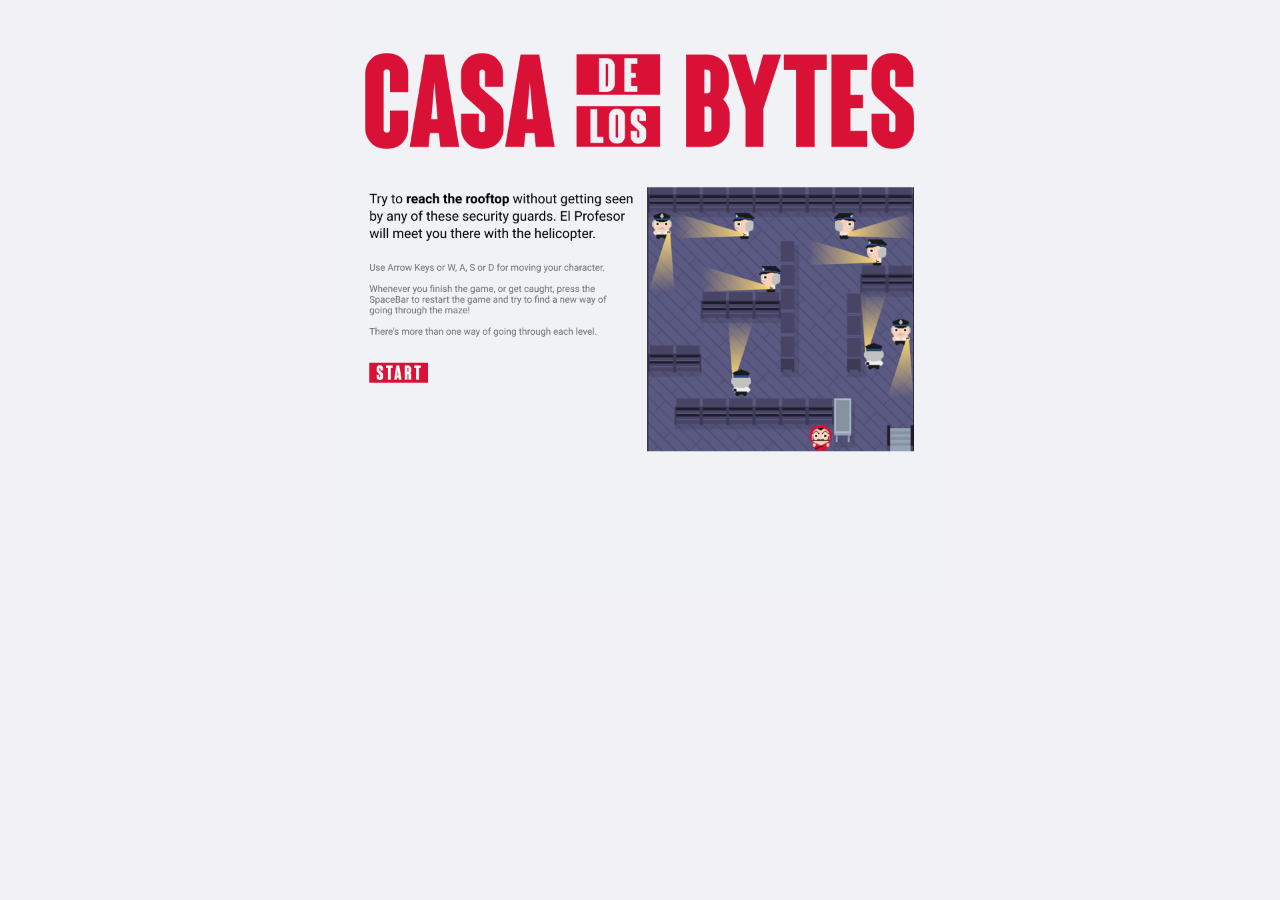
<file: index.html>
<!DOCTYPE html>
<html lang="en">
  <head>
    <meta charset="UTF-8" />
    <meta name="viewport" content="width=device-width, initial-scale=1.0" />
    <meta http-equiv="X-UA-Compatible" content="ie=edge" />
    <title>La Casa de Bytes</title>
    <link
      href="https://fonts.googleapis.com/css?family=Roboto&display=swap"
      rel="stylesheet"
    />
    <link rel="stylesheet" href="index.css" />
  </head>
  <body>
    <img src="assets/start-page/start-page.png" class="start button" />
    <script src="p5/p5.js"></script>
    <script src="p5/addons/p5.play.js"></script>
    <script src="p5/addons/p5.sound.js"></script>
    <script src="./js/preload.js"></script>
    <script src="js/constant.js"></script>
    <script src="js/guard.js"></script>
    <script src="js/player.js"></script>
    <script src="js/player_ext.js"></script>
    <script src="js/guard_extension.js"></script>
    <script src="js/big-arrays.js"></script>
    <script src="js/game.js"></script>
    <script src="js/dom.js"></script>
    <script src="js/main.js"></script>
  </body>
</html>
</file>
<file: index.css>
* {
  padding: 0;
  margin: 0;
  box-sizing: border-box;
}

body {
  background-color: #f2f2f5;
  font-family: "Roboto", sans-serif;
  margin: 0 auto;
}

.p5Canvas {
  position: fixed;

  left: 50%;
  transform: translateX(-50%);
}

.start {
  position: fixed;

  left: 50%;
  transform: translateX(-50%);

  width: 600px;
  height: 600px;
}
</file>
